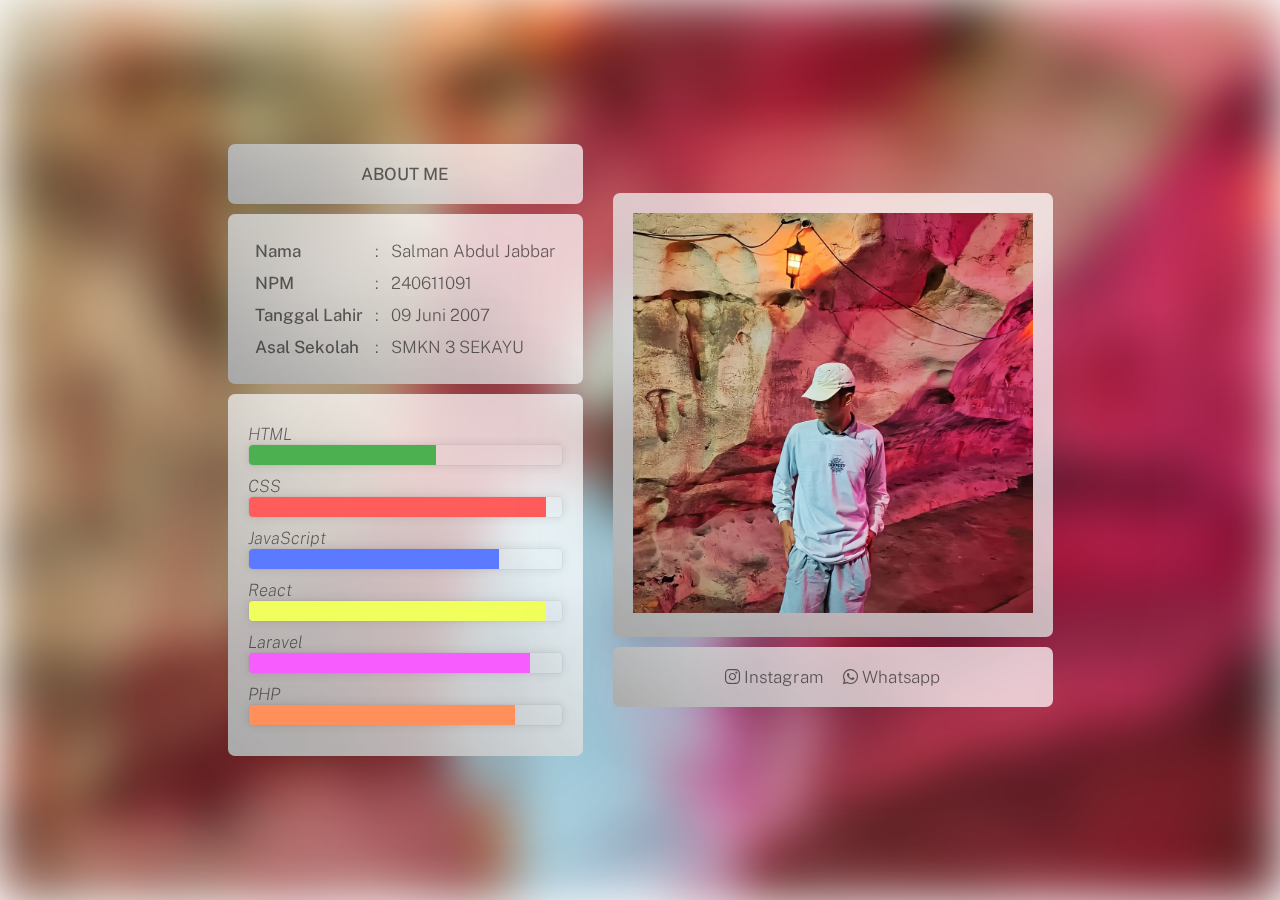
<file: about.html>
<!DOCTYPE html>
<html lang="en">
  <head>
    <meta charset="UTF-8" />
    <meta name="viewport" content="width=device-width, initial-scale=1.0" />
    <title>About Me</title>
    <link rel="stylesheet" href="assets/css/style.css" />
    <link rel="stylesheet" href="https://cdnjs.cloudflare.com/ajax/libs/font-awesome/6.7.2/css/all.min.css">
  </head>

  <body>
    <!-- <header id="navbar" class="navbar">
      <h2>About Me</h2>
      <ul>
        <li><a href="#">Back To Login</a></li>
      </ul>
    </header> -->

    <!-- <center>
      <img class="gdgoc" src="assets/img/gdgoc.png" width="150" alt="" />
    </center> -->

    <main id="hero" class="hero">
      <div class="container-hero-box">
        <div class="hero-box"><center><strong>ABOUT ME</strong></center></div>
        <div class="hero-box">
          <!-- <div class="box-header">
            <h2>About Me</h2>
          </div> -->
          <table>
            <tr>
              <td><strong>Nama</strong></td>
              <td>:</td>
              <td>Salman Abdul Jabbar</td>
            </tr>
            <tr>
              <td><strong>NPM</strong></td>
              <td>:</td>
              <td>240611091</td>
            </tr>
            <tr>
              <td><strong>Tanggal Lahir</strong></td>
              <td>:</td>
              <td>09 Juni 2007</td>
            </tr>
            <tr>
              <td><strong>Asal Sekolah</strong></td>
              <td>:</td>
              <td>SMKN 3 SEKAYU</td>
            </tr>
          </table>
        </div>

        <div class="hero-box">
          <!-- <div class="box-header">
            <h2>Skils</h2>
          </div> -->
          <div class="skills">
            <div class="skill">
              <label for="">HTML</label>
              <div class="garis-container">
                <div class="garis" style="width: 60%"></div>
              </div>
            </div>
            <div class="skill">
              <label for="">CSS</label>
              <div class="garis-container">
                <div class="garis red" style="width: 95%"></div>
              </div>
            </div>
            <div class="skill">
              <label for="">JavaScript</label>
              <div class="garis-container">
                <div class="garis blue" style="width: 80%"></div>
              </div>
            </div>
            <div class="skill">
              <label for="">React</label>
              <div class="garis-container">
                <div class="garis yellow" style="width: 95%"></div>
              </div>
            </div>
            <div class="skill">
              <label for="">Laravel</label>
              <div class="garis-container">
                <div class="garis pink" style="width: 90%"></div>
              </div>
            </div>
            <div class="skill">
              <label for="">PHP</label>
              <div class="garis-container">
                <div class="garis orange" style="width: 85%"></div>
              </div>
            </div>
          </div>
        </div>
      </div>

      <div class="container-hero-box">
        <div class="hero-box">
          <img src="assets/img/myimage2.jpg" alt="Profile Picture" width="400" />
        </div>

        <div class="hero-box">
          <ul>
            <li><a target="_blank" href="https://www.instagram.com/slmnabdljbbr_/"><i class="fa-brands fa-instagram"></i> Instagram</a></li>
            <li><a target="_blank" href="https://wa.link/t5i3ov"><i class="fa-brands fa-whatsapp"></i> Whatsapp</a></li>
          </ul>
        </div>
      </div>
    </main>
  </body>
</html>
</file>
<file: assets/css/style.css>
/* @import url("https://fonts.googleapis.com/css2?family=Lato:ital,wght@0,100;0,300;0,400;0,700;0,900;1,100;1,300;1,400;1,700;1,900&family=Open+Sans:ital,wght@0,300..800;1,300..800&display=swap"); */
@import url("https://fonts.googleapis.com/css2?family=Funnel+Sans:ital,wght@0,300..800;1,300..800&family=Hind+Mysuru:wght@300;400;500;600;700&family=Inria+Sans:ital,wght@0,300;0,400;0,700;1,300;1,400;1,700&family=Inter:ital,opsz,wght@0,14..32,100..900;1,14..32,100..900&family=Lato:ital,wght@0,100;0,300;0,400;0,700;0,900;1,100;1,300;1,400;1,700;1,900&family=Montserrat:ital,wght@0,100..900;1,100..900&family=Nunito:ital,wght@0,200..1000;1,200..1000&family=Open+Sans:ital,wght@0,300..800;1,300..800&family=Public+Sans:ital,wght@0,100..900;1,100..900&family=Roboto:ital,wght@0,100;0,300;0,400;0,500;0,700;0,900;1,100;1,300;1,400;1,500;1,700;1,900&family=Sour+Gummy:ital,wght@0,100..900;1,100..900&display=swap");

* {
  /* font-family: "Lucida Sans", "Lucida Sans Regular", "Lucida Grande", "Lucida Sans Unicode", Geneva, Verdana, sans-serif; */
  /* font-family: "Lato", serif; */
  font-family: "Public Sans", sans-serif;

  /* font-family: 'Franklin Gothic Medium', 'Arial Narrow', Arial, sans-serif; */
  padding: 0;
  margin: 0;
  box-sizing: border-box;
  font-weight: 250;
  color: rgba(0, 0, 0, 0.581);
}

body {
  width: 100vw;
  /* font-size: 15px; */
  background-color: rgb(255, 255, 255);
  font-weight: 450;
  overflow: hidden;
}

strong{
  font-weight: 480;
}

.container {
  display: flex;
  justify-content: center;
  align-items: center;
  height: 100vh;
}

.box {
  background-color: white;
  box-shadow: 3px 4px 10px rgba(0, 0, 0, 0.189);
  padding: 40px;
  border-radius: 3%;
  max-width: 400px;
  min-width: 400px;
}

input.my-input {
  border: none;
  width: 100%;
  margin-bottom: 6px;
  border: 1px solid rgba(0, 0, 0, 0.208);
  box-shadow: none;
  border-radius: 7px;
  padding: 10px;
  box-shadow: 3px 4px 10px rgba(0, 0, 0, 0.073);
}

button {
  background-color: rgb(111, 111, 255);
  border: none;
  padding: 10px 20px;
  border-radius: 5px;
  box-shadow: 3px 4px 10px rgba(0, 0, 0, 0.189);
  color: white;
  cursor: pointer;
  transition: 1s;
}

button:hover {
  transform: translateY(-10px);
  background-color: rgb(17, 45, 255);
}

.form-grub {
  display: flex;
  align-items: center;
  gap: 5px;
}

.container-logo {
  display: flex;
  flex-direction: column;
  justify-content: center;
  align-items: center;
  gap: 30px;
}

.container-logo img {
  transition: 1s;
}

.container-logo img:hover {
  transform: scale(1.2);
}

.footer-button {
  display: flex;
  justify-content: space-between;
  align-items: center;
}

#navbar.navbar {
  display: grid;
  grid-template-columns: auto auto;
  place-items: center center;
  background-color: white;
  width: 100%;
  padding: 10px;
  background-color: rgba(34, 31, 31, 0.596);
  color: white;
  position: fixed;
  z-index: 9999999999;
  background-color: transparent;
}

#navbar.navbar ul {
  display: flex;
  gap: 20px;
  list-style: none;
}

/* Hero */

#hero.hero {
  font-size: 17px;
}

#hero.hero {
  width: 100%;
  height: 100vh;

  display: grid;
  grid-template-columns: repeat(2,auto);
  justify-content: center;
  gap: 30px;
  /* padding: 10%; */
  align-items: center;
  position: relative;
  z-index: 9999999;
  overflow: auto;
}

@media (max-width:850px) {
#hero.hero {
  grid-template-columns: repeat(1,auto);
  margin-top: 90px;
}
}

img.gdgoc{
  z-index: 9999999999;
  position: relative;
}

#hero.hero::before {
  background-image: url("../img/myimage2.jpg");

  background-size: cover;
  background-position: center center;

  position: fixed;
  top: 0;
  left: 0;
  right: 0;
  bottom: 0;
  content: "";
  /* filter: blur(15px); */
  animation: hero 90s infinite;
  /* z-index: -20; */
  z-index: -1;
  /* background: radial-gradient(circle at 10% 20%, #ff0000 20%, #000000 80%); */
  filter: blur(25px);

}


@keyframes hero {
  0% {
    transform: scale(2) rotate(0deg);
  }

  50% {
    transform: scale(2) rotate(150deg);
  }

  100% {
    transform: scale(2) rotate(0deg);
  }
}

.content {
  padding: 40px;
  display: flex;
  justify-content: center;
  align-items: start;
  background-color: white;
  border-radius: 3px;
  width: max-content;
  margin: auto;
  margin-top: 40px;
  box-shadow: 3px 4px 10px rgba(0, 0, 0, 0.509);
  bottom: 8%;
  gap: 40px;
}

#navbar.navbar ul {
  display: flex;
  gap: 20px;
  list-style: none;
}

#navbar.navbar ul li a {
  background-color: white;
  color: black;
  padding: 5px 10px;
  text-decoration: none;
  border-radius: 5px;
  transition: background-color 0.3s;
}

#navbar.navbar h2 {
  color: black;
}

#navbar.navbar ul li a:hover {
  background-color: rgb(111, 111, 255);
  color: white;
}

.container-hero-box {
  display: grid;
  gap: 10px;
}

.hero-box {
  /* background-color: rgba(255, 255, 255, 0.748); */
  background: linear-gradient(220deg,rgba(255, 255, 255, 0.73) 30%,rgb(170, 170, 170));
  box-shadow: 3px 4px 120px 10px rgba(0, 0, 0, 0.062);
  padding: 20px;
  border-radius: 7px;
  max-width: 600px;
  position: relative;
  /* padding-top: 60px; */
  overflow: hidden;
  transition: .5s;
}

.hero-box:hover {
  background-color: rgb(255, 106, 106);
  transform: scale(1.03);
}

.hero-box .box-header {
  text-align: center;
  font-weight: bold;
  text-transform: capitalize;
  margin-bottom: 15px;
  /* background-color: rgba(219, 219, 219, 0.917); */
  /* background-color: #5b58ff; */
  padding: 10px;
  border-radius: 3px;

  position: absolute;
  top: 0;
  left: 0;
  right: 0;
}

.hero-box .box-header h2{
  /* color: white; */
}

.hero-box ul{
  display: flex;
  justify-content: center;
  gap: 20px;
  list-style: none;
  align-items: center;
}

.hero-box ul li a{
  text-decoration: none;
}


.hero-box table td {
  padding: 5px;
}

.skills {
  width: 100%;
  max-width: 600px;
  margin: 0 auto;
}

.skill {
  margin: 10px 0;
  /* display: flex; */
  align-items: center;
}

.skill label {
  width: 100px;
}

.garis {
  height: 20px;
  background-color: #4caf50;
  transition: width 0.3s ease;
  position: relative;
}

.garis.red{
  background-color: #ff5c5c;
}

.garis.yellow{
  background-color: #f1ff5c;
}

.garis.blue{
  background-color: #5c7aff;
}

.garis.pink{
  background-color: #f75cff;
}

.garis.orange {
  background-color: #ff905c;
}


.garis-container {
  border: 1px solid rgba(0, 0, 0, 0.074);
  box-shadow: 0px 0px 10px #0000001a;
  border-radius: 5px;
  width: 100%;
  overflow: hidden;
}


.skill label{
  font-style: italic;
  color: #00000093;
  font-weight: 200;
}
</file>
